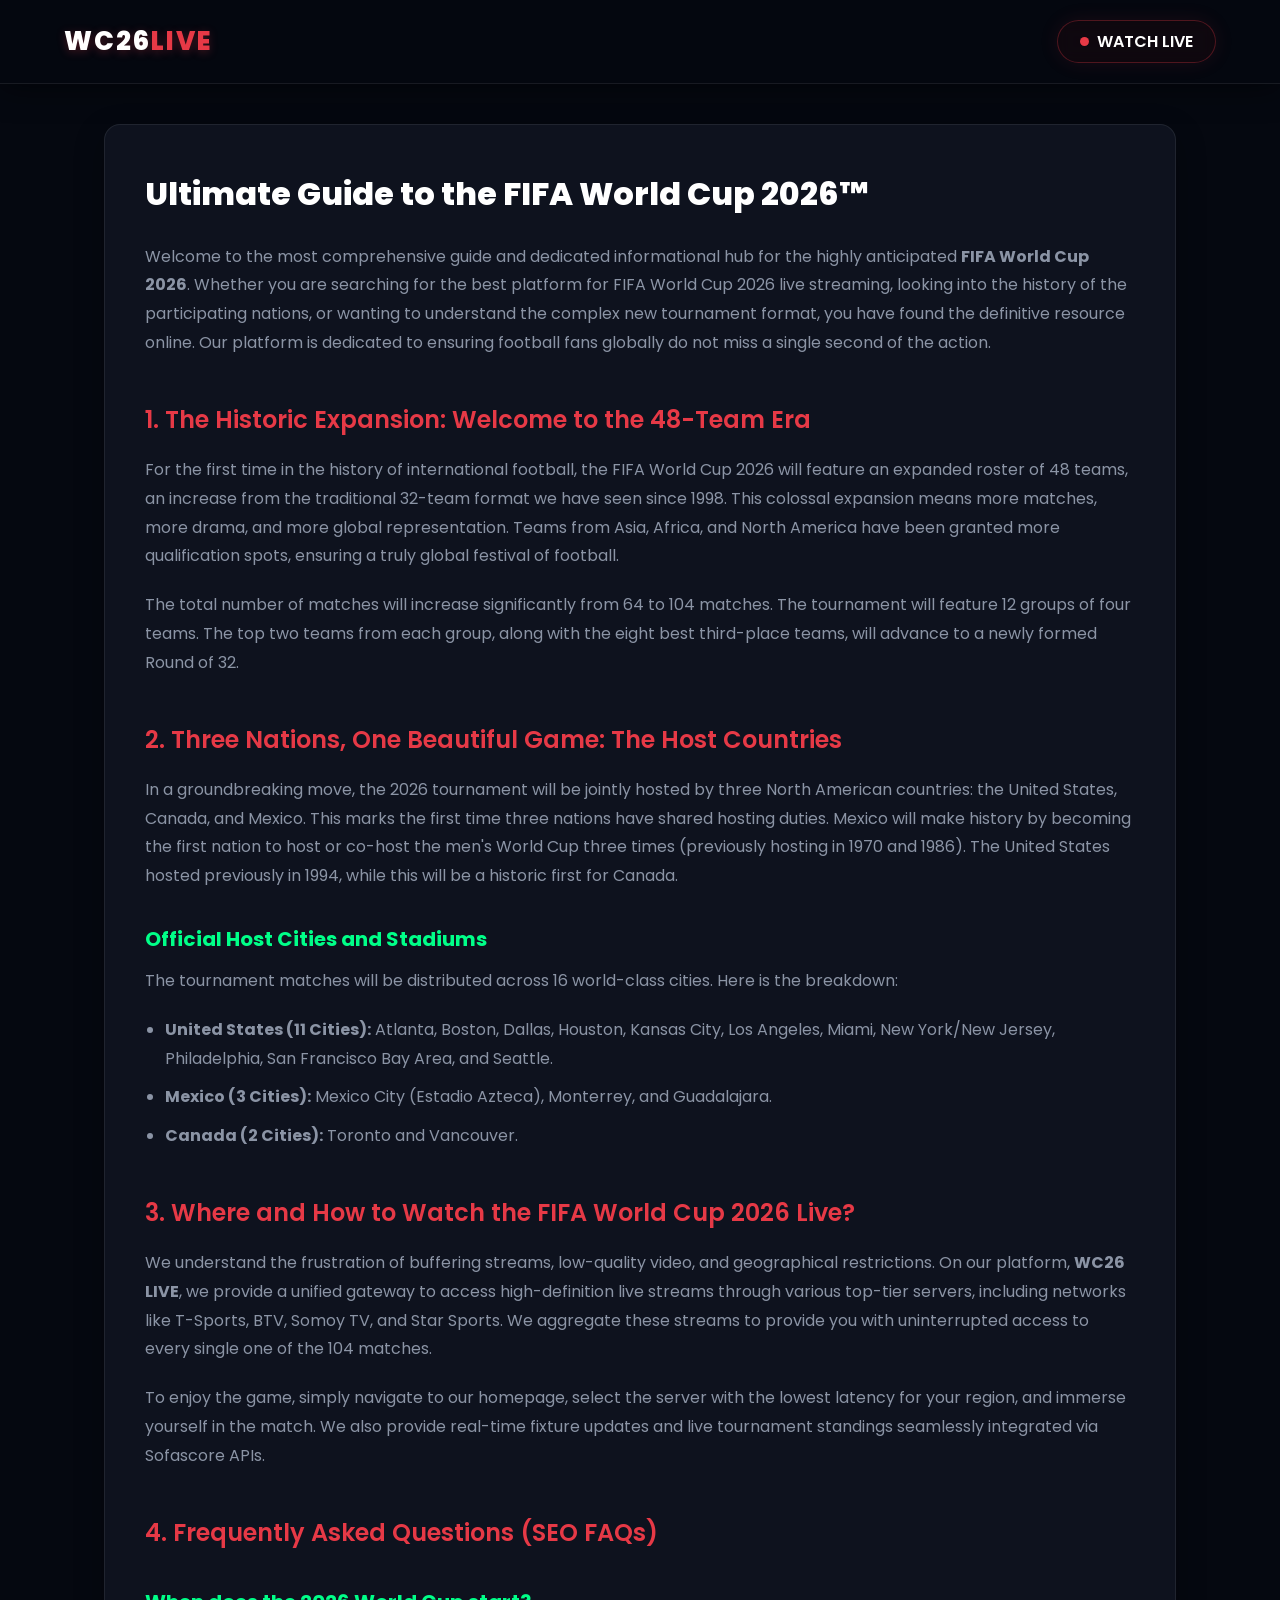
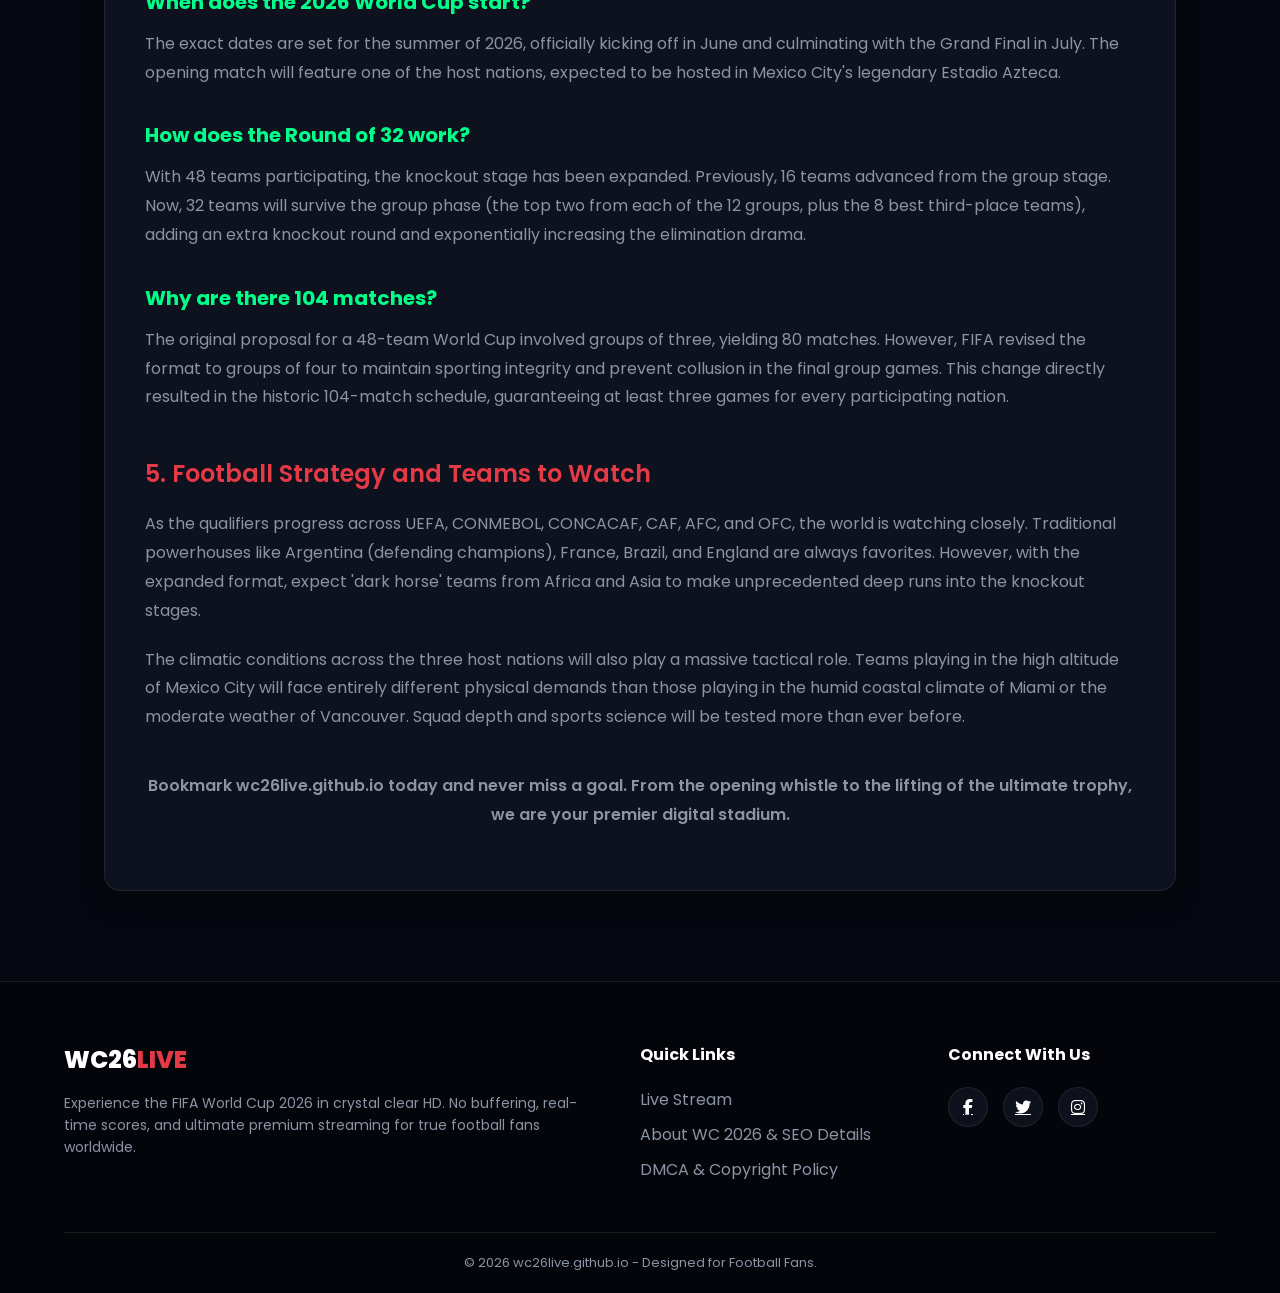
<file: about-wc26.html>
<!DOCTYPE html>
<html lang="en">


<meta http-equiv="content-type" content="text/html;charset=UTF-8" />
<head>
    <meta charset="UTF-8">
    <meta name="viewport" content="width=device-width, initial-scale=1.0">
    <title>About FIFA World Cup 2026 - Comprehensive Guide | WC26 Live</title>
    <meta name="description" content="Read everything you need to know about the FIFA World Cup 2026. Get details on host cities, format, 48 teams, schedule, and how to stream live online.">
    <meta name="keywords" content="FIFA World Cup 2026, 2026 World Cup host cities, 48 teams World cup, USA Canada Mexico world cup, FIFA WC 26 format, watch world cup live, football streaming details">
	<link rel="icon" type="image/png" href="assets/fav.png">
    <link href="https://fonts.googleapis.com/css2?family=Poppins:wght@300;400;600;800&amp;display=swap" rel="stylesheet">
    <link rel="stylesheet" href="https://cdnjs.cloudflare.com/ajax/libs/font-awesome/6.4.0/css/all.min.css">
    <link rel="stylesheet" href="style.css">
    <style>
        .seo-content-wrapper { padding: 40px 5%; max-width: 1200px; margin: 0 auto; color: var(--text-light); line-height: 1.8; }
        .seo-content-wrapper h1 { color: var(--text-light); margin-bottom: 20px; font-size: 32px; font-weight: 800;}
        .seo-content-wrapper h2 { color: var(--primary-red); margin-top: 40px; margin-bottom: 15px; font-size: 24px; font-weight: 600;}
        .seo-content-wrapper h3 { color: var(--neon-green); margin-top: 30px; margin-bottom: 10px; font-size: 20px;}
        .seo-content-wrapper p { color: var(--text-muted); margin-bottom: 20px; font-size: 16px;}
        .seo-content-wrapper ul { margin-left: 20px; margin-bottom: 20px; color: var(--text-muted); }
        .seo-content-wrapper li { margin-bottom: 10px; }
    </style>
</head>
<body>
    <header>
        <nav class="navbar">
            <div class="logo">
                <h1>WC26<span>LIVE</span></h1>
            </div>
            <div class="live-indicator">
                <a href="index.html" style="color: white; text-decoration: none; display: flex; align-items: center; gap: 8px;">
                    <span class="dot"></span> WATCH LIVE
                </a>
            </div>
        </nav>
    </header>

    <main class="seo-content-wrapper fade-in-up">
        <div class="glass-panel" style="padding: 40px;">
            <h1>Ultimate Guide to the FIFA World Cup 2026™</h1>
            
            <p>Welcome to the most comprehensive guide and dedicated informational hub for the highly anticipated <strong>FIFA World Cup 2026</strong>. Whether you are searching for the best platform for FIFA World Cup 2026 live streaming, looking into the history of the participating nations, or wanting to understand the complex new tournament format, you have found the definitive resource online. Our platform is dedicated to ensuring football fans globally do not miss a single second of the action.</p>

            <h2>1. The Historic Expansion: Welcome to the 48-Team Era</h2>
            <p>For the first time in the history of international football, the FIFA World Cup 2026 will feature an expanded roster of 48 teams, an increase from the traditional 32-team format we have seen since 1998. This colossal expansion means more matches, more drama, and more global representation. Teams from Asia, Africa, and North America have been granted more qualification spots, ensuring a truly global festival of football.</p>
            <p>The total number of matches will increase significantly from 64 to 104 matches. The tournament will feature 12 groups of four teams. The top two teams from each group, along with the eight best third-place teams, will advance to a newly formed Round of 32.</p>

            <h2>2. Three Nations, One Beautiful Game: The Host Countries</h2>
            <p>In a groundbreaking move, the 2026 tournament will be jointly hosted by three North American countries: the United States, Canada, and Mexico. This marks the first time three nations have shared hosting duties. Mexico will make history by becoming the first nation to host or co-host the men's World Cup three times (previously hosting in 1970 and 1986). The United States hosted previously in 1994, while this will be a historic first for Canada.</p>
            
            <h3>Official Host Cities and Stadiums</h3>
            <p>The tournament matches will be distributed across 16 world-class cities. Here is the breakdown:</p>
            <ul>
                <li><strong>United States (11 Cities):</strong> Atlanta, Boston, Dallas, Houston, Kansas City, Los Angeles, Miami, New York/New Jersey, Philadelphia, San Francisco Bay Area, and Seattle.</li>
                <li><strong>Mexico (3 Cities):</strong> Mexico City (Estadio Azteca), Monterrey, and Guadalajara.</li>
                <li><strong>Canada (2 Cities):</strong> Toronto and Vancouver.</li>
            </ul>

            <h2>3. Where and How to Watch the FIFA World Cup 2026 Live?</h2>
            <p>We understand the frustration of buffering streams, low-quality video, and geographical restrictions. On our platform, <strong>WC26 LIVE</strong>, we provide a unified gateway to access high-definition live streams through various top-tier servers, including networks like T-Sports, BTV, Somoy TV, and Star Sports. We aggregate these streams to provide you with uninterrupted access to every single one of the 104 matches.</p>
            <p>To enjoy the game, simply navigate to our homepage, select the server with the lowest latency for your region, and immerse yourself in the match. We also provide real-time fixture updates and live tournament standings seamlessly integrated via Sofascore APIs.</p>

            <h2>4. Frequently Asked Questions (SEO FAQs)</h2>
            <h3>When does the 2026 World Cup start?</h3>
            <p>The exact dates are set for the summer of 2026, officially kicking off in June and culminating with the Grand Final in July. The opening match will feature one of the host nations, expected to be hosted in Mexico City's legendary Estadio Azteca.</p>
            
            <h3>How does the Round of 32 work?</h3>
            <p>With 48 teams participating, the knockout stage has been expanded. Previously, 16 teams advanced from the group stage. Now, 32 teams will survive the group phase (the top two from each of the 12 groups, plus the 8 best third-place teams), adding an extra knockout round and exponentially increasing the elimination drama.</p>

            <h3>Why are there 104 matches?</h3>
            <p>The original proposal for a 48-team World Cup involved groups of three, yielding 80 matches. However, FIFA revised the format to groups of four to maintain sporting integrity and prevent collusion in the final group games. This change directly resulted in the historic 104-match schedule, guaranteeing at least three games for every participating nation.</p>

            <h2>5. Football Strategy and Teams to Watch</h2>
            <p>As the qualifiers progress across UEFA, CONMEBOL, CONCACAF, CAF, AFC, and OFC, the world is watching closely. Traditional powerhouses like Argentina (defending champions), France, Brazil, and England are always favorites. However, with the expanded format, expect 'dark horse' teams from Africa and Asia to make unprecedented deep runs into the knockout stages.</p>
            <p>The climatic conditions across the three host nations will also play a massive tactical role. Teams playing in the high altitude of Mexico City will face entirely different physical demands than those playing in the humid coastal climate of Miami or the moderate weather of Vancouver. Squad depth and sports science will be tested more than ever before.</p>
            
            <p style="margin-top: 40px; font-weight: 600; text-align: center;">Bookmark wc26live.github.io today and never miss a goal. From the opening whistle to the lifting of the ultimate trophy, we are your premier digital stadium.</p>
        </div>
    </main>

    <footer class="premium-footer">
        <div class="footer-content">
            <div class="footer-about">
                <h2>WC26<span>LIVE</span></h2>
                <p>Experience the FIFA World Cup 2026 in crystal clear HD. No buffering, real-time scores, and ultimate premium streaming for true football fans worldwide.</p>
            </div>
            <nav class="footer-links">
                <h3>Quick Links</h3>
                <ul>
                    <li><a href="index.html">Live Stream</a></li>
                    <li><a href="about-wc26.html">About WC 2026 & SEO Details</a></li>
                    <li><a href="dmca.html">DMCA & Copyright Policy</a></li>
                </ul>
            </nav>
            <div class="footer-social">
                <h3>Connect With Us</h3>
                <div class="social-icons">
                    <a href="#"><i class="fa-brands fa-facebook-f"></i></a>
                    <a href="#"><i class="fa-brands fa-twitter"></i></a>
                    <a href="#"><i class="fa-brands fa-instagram"></i></a>
                </div>
            </div>
        </div>
        <div class="footer-bottom">
            <p>&copy; 2026 wc26live.github.io - Designed for Football Fans.</p>
        </div>
    </footer>


<script defer src="https://static.cloudflareinsights.com/beacon.min.js/v833ccba57c9e4d2798f2e76cebdd09a11778172276447" integrity="sha512-57MDmcccJXYtNnH+ZiBwzC4jb2rvgVCEokYN+L/nLlmO8rfYT/gIpW2A569iJ/3b+0UEasghjuZH/ma3wIs/EQ==" data-cf-beacon='{"version":"2024.11.0","token":"d3fd338d805c4eb39792ca438da5034f","r":1,"server_timing":{"name":{"cfCacheStatus":true,"cfEdge":true,"cfExtPri":true,"cfL4":true,"cfOrigin":true,"cfSpeedBrain":true},"location_startswith":null}}' crossorigin="anonymous"></script>
</body>

</html>
</file>
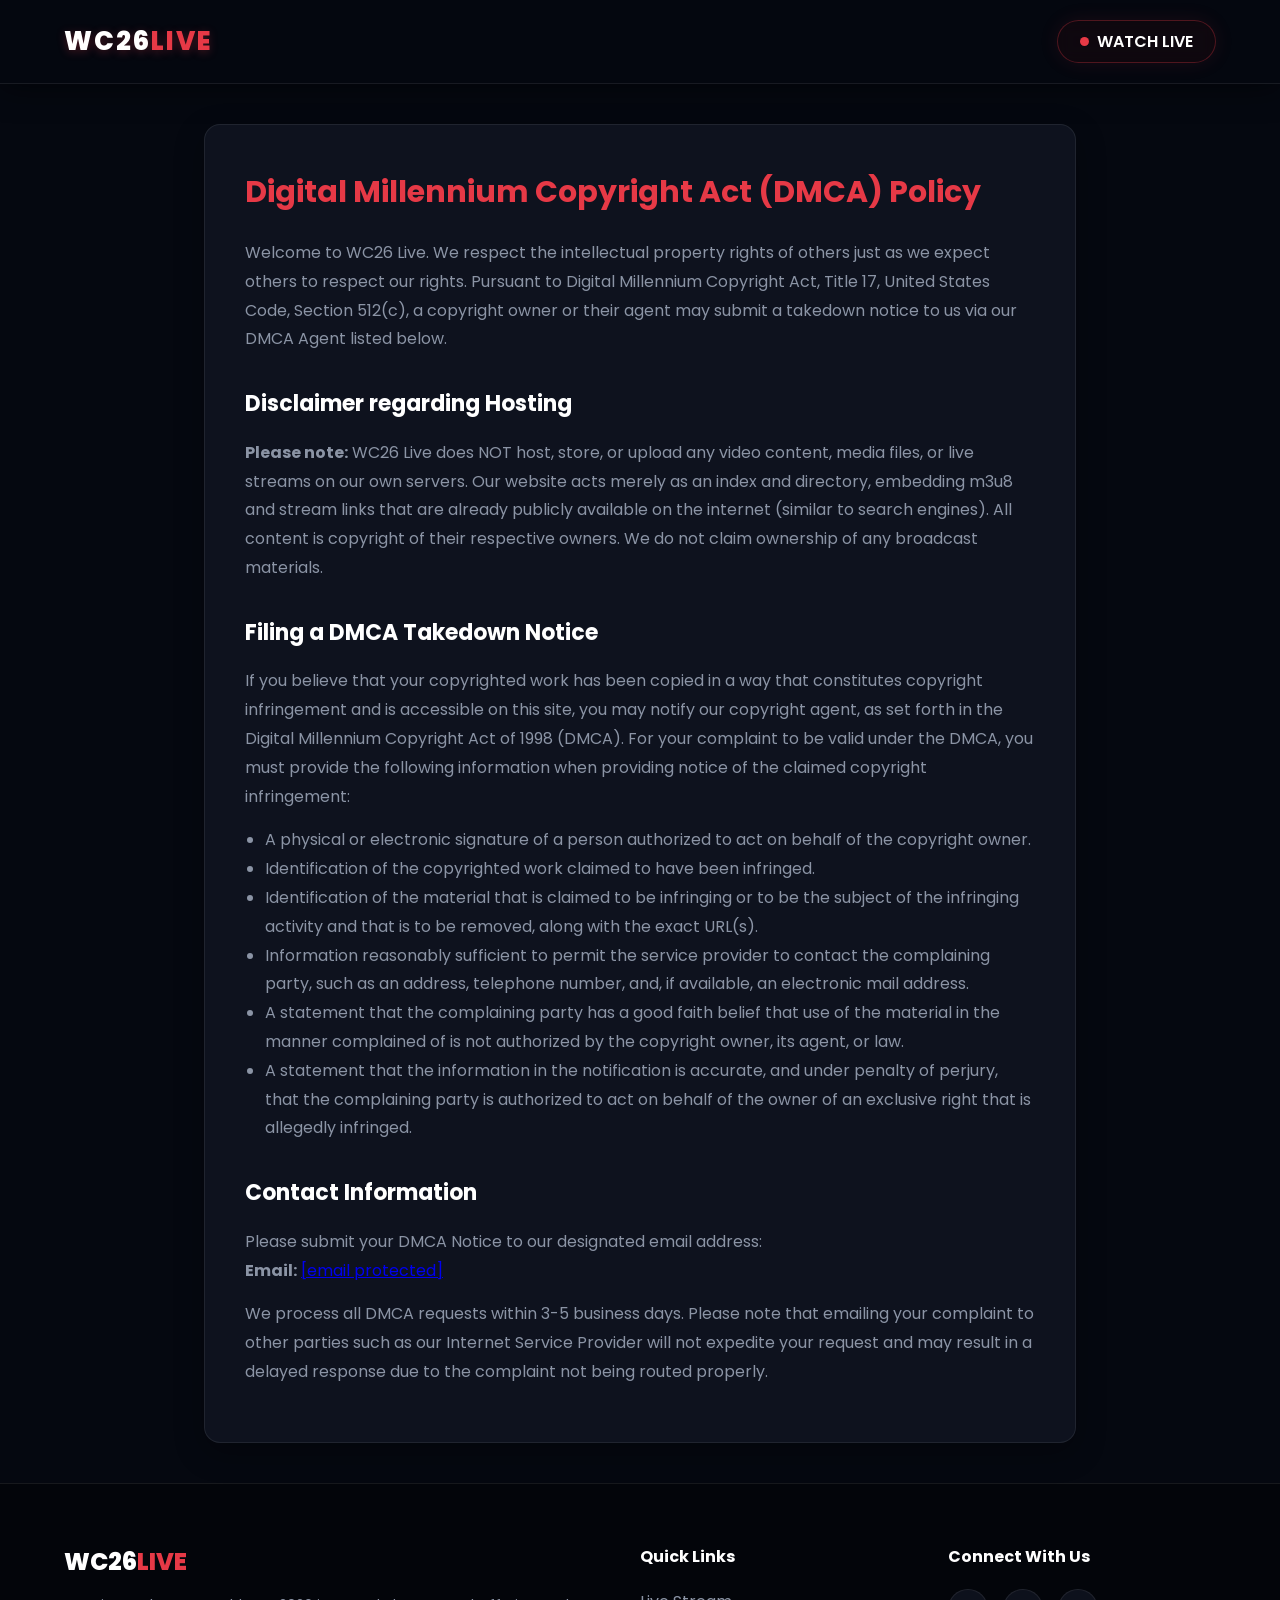
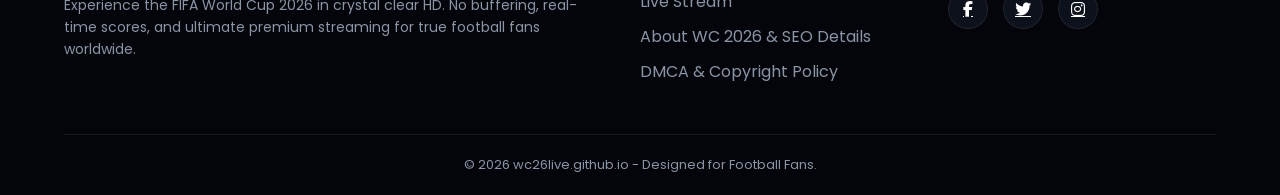
<file: dmca.html>
<!DOCTYPE html>
<html lang="en">


<meta http-equiv="content-type" content="text/html;charset=UTF-8" />
<head>
    <meta charset="UTF-8">
    <meta name="viewport" content="width=device-width, initial-scale=1.0">
    <title>DMCA Policy | WC26 Live</title>
    <meta name="description" content="Read the DMCA and Copyright Policy of WC26 Live Streaming. We respect intellectual property rights.">
    <meta name="robots" content="noindex, follow"> <link href="https://fonts.googleapis.com/css2?family=Poppins:wght@300;400;600;800&amp;display=swap" rel="stylesheet">
    <link rel="stylesheet" href="https://cdnjs.cloudflare.com/ajax/libs/font-awesome/6.4.0/css/all.min.css">
	<link rel="icon" type="image/png" href="assets/fav.png">
    <link rel="stylesheet" href="style.css">
    <style>
        .dmca-content { padding: 40px 5%; max-width: 1000px; margin: 0 auto; color: var(--text-light); line-height: 1.8; }
        .dmca-content h1 { color: var(--primary-red); margin-bottom: 20px; font-size: 30px;}
        .dmca-content h2 { margin-top: 30px; margin-bottom: 15px; font-size: 22px;}
        .dmca-content p { color: var(--text-muted); margin-bottom: 15px;}
        .dmca-content ul { margin-left: 20px; color: var(--text-muted); margin-bottom: 20px;}
    </style>
</head>
<body>
    <header>
        <nav class="navbar">
            <div class="logo">
                <h1>WC26<span>LIVE</span></h1>
            </div>
            <div class="live-indicator">
                <a href="index.html" style="color: white; text-decoration: none; display: flex; align-items: center; gap: 8px;">
                    <span class="dot"></span> WATCH LIVE
                </a>
            </div>
        </nav>
    </header>

    <main class="dmca-content fade-in-up">
        <div class="glass-panel" style="padding: 40px;">
            <h1>Digital Millennium Copyright Act (DMCA) Policy</h1>
            <p>Welcome to WC26 Live. We respect the intellectual property rights of others just as we expect others to respect our rights. Pursuant to Digital Millennium Copyright Act, Title 17, United States Code, Section 512(c), a copyright owner or their agent may submit a takedown notice to us via our DMCA Agent listed below.</p>
            
            <h2>Disclaimer regarding Hosting</h2>
            <p><strong>Please note:</strong> WC26 Live does NOT host, store, or upload any video content, media files, or live streams on our own servers. Our website acts merely as an index and directory, embedding m3u8 and stream links that are already publicly available on the internet (similar to search engines). All content is copyright of their respective owners. We do not claim ownership of any broadcast materials.</p>

            <h2>Filing a DMCA Takedown Notice</h2>
            <p>If you believe that your copyrighted work has been copied in a way that constitutes copyright infringement and is accessible on this site, you may notify our copyright agent, as set forth in the Digital Millennium Copyright Act of 1998 (DMCA). For your complaint to be valid under the DMCA, you must provide the following information when providing notice of the claimed copyright infringement:</p>
            <ul>
                <li>A physical or electronic signature of a person authorized to act on behalf of the copyright owner.</li>
                <li>Identification of the copyrighted work claimed to have been infringed.</li>
                <li>Identification of the material that is claimed to be infringing or to be the subject of the infringing activity and that is to be removed, along with the exact URL(s).</li>
                <li>Information reasonably sufficient to permit the service provider to contact the complaining party, such as an address, telephone number, and, if available, an electronic mail address.</li>
                <li>A statement that the complaining party has a good faith belief that use of the material in the manner complained of is not authorized by the copyright owner, its agent, or law.</li>
                <li>A statement that the information in the notification is accurate, and under penalty of perjury, that the complaining party is authorized to act on behalf of the owner of an exclusive right that is allegedly infringed.</li>
            </ul>

            <h2>Contact Information</h2>
            <p>Please submit your DMCA Notice to our designated email address:<br>
            <strong>Email:</strong> <a href="cdn-cgi/l/email-protection.html" class="__cf_email__" data-cfemail="3c50595b5d507c4b5f0e0a50554a5912535250555259">[email&#160;protected]</a></p>
            <p>We process all DMCA requests within 3-5 business days. Please note that emailing your complaint to other parties such as our Internet Service Provider will not expedite your request and may result in a delayed response due to the complaint not being routed properly.</p>
        </div>
    </main>

    <footer class="premium-footer" style="margin-top: auto;">
        <div class="footer-content">
            <div class="footer-about">
                <h2>WC26<span>LIVE</span></h2>
                <p>Experience the FIFA World Cup 2026 in crystal clear HD. No buffering, real-time scores, and ultimate premium streaming for true football fans worldwide.</p>
            </div>
            <nav class="footer-links">
                <h3>Quick Links</h3>
                <ul>
                    <li><a href="index.html">Live Stream</a></li>
                    <li><a href="about-wc26.html">About WC 2026 & SEO Details</a></li>
                    <li><a href="dmca.html">DMCA & Copyright Policy</a></li>
                </ul>
            </nav>
            <div class="footer-social">
                <h3>Connect With Us</h3>
                <div class="social-icons">
                    <a href="#"><i class="fa-brands fa-facebook-f"></i></a>
                    <a href="#"><i class="fa-brands fa-twitter"></i></a>
                    <a href="#"><i class="fa-brands fa-instagram"></i></a>
                </div>
            </div>
        </div>
        <div class="footer-bottom">
            <p>&copy; 2026 wc26live.github.io - Designed for Football Fans.</p>
        </div>
    </footer>

<script defer src="https://static.cloudflareinsights.com/beacon.min.js/v833ccba57c9e4d2798f2e76cebdd09a11778172276447" integrity="sha512-57MDmcccJXYtNnH+ZiBwzC4jb2rvgVCEokYN+L/nLlmO8rfYT/gIpW2A569iJ/3b+0UEasghjuZH/ma3wIs/EQ==" data-cf-beacon='{"version":"2024.11.0","token":"d3fd338d805c4eb39792ca438da5034f","r":1,"server_timing":{"name":{"cfCacheStatus":true,"cfEdge":true,"cfExtPri":true,"cfL4":true,"cfOrigin":true,"cfSpeedBrain":true},"location_startswith":null}}' crossorigin="anonymous"></script>
</body>


</html>
</file>
<file: style.css>
/* =========================================
   Color Variables & Reset
   ========================================= */
:root {
    --bg-color: #050810;
    --primary-red: #e63946;
    --text-light: #ffffff;
    --text-muted: #8b94a5;
    --glass-bg: rgba(20, 25, 40, 0.6);
    --glass-border: rgba(255, 255, 255, 0.08);
    --neon-green: #00ff88;
}

* { 
    margin: 0; 
    padding: 0; 
    box-sizing: border-box; 
    font-family: 'Poppins', sans-serif; 
}

body { 
    background-color: var(--bg-color); 
    color: var(--text-light); 
    overflow-x: hidden; 
}

/* =========================================
   Animations
   ========================================= */
@keyframes fadeInUp {
    from { opacity: 0; transform: translateY(30px); }
    to { opacity: 1; transform: translateY(0); }
}

@keyframes pulseGlow {
    0% { transform: scale(0.95); box-shadow: 0 0 0 0 rgba(230, 57, 70, 0.8); }
    70% { transform: scale(1); box-shadow: 0 0 0 12px rgba(230, 57, 70, 0); }
    100% { transform: scale(0.95); box-shadow: 0 0 0 0 rgba(230, 57, 70, 0); }
}

@keyframes spin { 
    100% { transform: rotate(360deg); } 
}

.fade-in-up { 
    animation: fadeInUp 0.8s ease-out forwards; 
    opacity: 0; 
}
.delay-1 { 
    animation-delay: 0.3s; 
}

/* =========================================
   Navbar
   ========================================= */
.navbar {
    display: flex; 
    justify-content: space-between; 
    align-items: center;
    padding: 20px 5%; 
    background: rgba(5, 8, 16, 0.85); 
    backdrop-filter: blur(15px);
    position: sticky; 
    top: 0; 
    z-index: 100; 
    border-bottom: 1px solid var(--glass-border);
    box-shadow: 0 4px 30px rgba(0, 0, 0, 0.5);
}

.logo h1 { 
    font-weight: 800; 
    font-size: 26px; 
    letter-spacing: 2px; 
    text-shadow: 0 2px 10px rgba(230,57,70,0.3); 
}

.logo span { 
    color: var(--primary-red); 
}

.live-indicator {
    display: flex; 
    align-items: center; 
    gap: 10px; 
    font-weight: 600; 
    color: white;
    background: rgba(30, 10, 15, 0.4); 
    backdrop-filter: blur(8px);
    border: 1px solid rgba(230, 57, 70, 0.3);
    padding: 8px 22px;
    border-radius: 30px; 
    box-shadow: 0 0 20px rgba(230, 57, 70, 0.1); 
}

.live-indicator .dot { 
    width: 9px; 
    height: 9px; 
    background: var(--primary-red); 
    border-radius: 50%; 
    animation: pulseGlow 1.8s infinite ease-in-out; 
}

/* =========================================
   Layout Grid
   ========================================= */
.container { 
    display: grid; 
    grid-template-columns: 2.8fr 1.2fr; 
    gap: 30px; 
    padding: 40px 5%; 
    max-width: 1800px; 
    margin: 0 auto; 
}

.glass-panel { 
    background: var(--glass-bg); 
    backdrop-filter: blur(12px); 
    border: 1px solid var(--glass-border); 
    border-radius: 16px; 
    padding: 20px; 
    box-shadow: 0 10px 30px rgba(0,0,0,0.3); 
    transition: transform 0.3s; 
}

.glass-panel:hover { 
    transform: translateY(-5px); 
}

/* =========================================
   Video Section
   ========================================= */
.video-container {
    position: relative; 
    width: 100%; 
    aspect-ratio: 16 / 9; 
    background: #000;
    border-radius: 16px; 
    overflow: hidden; 
    box-shadow: 0 15px 40px rgba(0,0,0,0.6);
    border: 1px solid var(--glass-border);
}

video { 
    width: 100%; 
    height: 100%; 
    object-fit: cover; 
}

.video-live-badge {
    position: absolute; 
    top: 15px; 
    left: 15px; 
    background: rgba(10, 15, 25, 0.4); 
    backdrop-filter: blur(4px);
    border: 1px solid rgba(230, 57, 70, 0.2);
    color: rgba(255, 255, 255, 0.85); 
    padding: 5px 12px; 
    border-radius: 20px; 
    font-size: 11px; 
    font-weight: 700;
    display: flex; 
    align-items: center; 
    gap: 8px; 
    z-index: 5; 
    letter-spacing: 1px;
    box-shadow: 0 4px 15px rgba(0,0,0,0.4);
    pointer-events: none; 
}

.video-live-badge .dot { 
    width: 7px; 
    height: 7px; 
    background: var(--primary-red); 
    border-radius: 50%; 
    box-shadow: 0 0 10px rgba(230, 57, 70, 0.8);
    animation: pulseGlow 1.8s infinite ease-in-out; 
}

video::-webkit-media-controls-timeline,
video::-webkit-media-controls-current-time-display,
video::-webkit-media-controls-time-remaining-display,
video::-webkit-media-controls-play-button { 
    display: none !important; 
}

video::-webkit-media-controls-panel { 
    display: flex !important; 
    justify-content: flex-end !important; 
    padding-right: 15px; 
    background: linear-gradient(transparent, rgba(0,0,0,0.7)) !important; 
}

.loading-overlay { 
    position: absolute; 
    inset: 0; 
    display: flex; 
    flex-direction: column; 
    justify-content: center; 
    align-items: center; 
    background: rgba(0,0,0,0.85); 
    z-index: 10; 
    transition: opacity 0.5s ease; 
}

.spinner { 
    width: 50px; 
    height: 50px; 
    border: 4px solid rgba(255,255,255,0.1); 
    border-top: 4px solid var(--primary-red); 
    border-radius: 50%; 
    animation: spin 1s linear infinite; 
    margin-bottom: 15px; 
}

.channel-info h2 { 
    font-size: 22px; 
    margin-bottom: 5px; 
    color: white; 
}

.channel-info p { 
    color: var(--text-muted); 
    font-size: 14px; 
}

.pulse-dot { 
    width: 8px; 
    height: 8px; 
    background: var(--primary-red); 
    border-radius: 50%; 
    animation: pulseGlow 1.5s infinite; 
}

/* =========================================
   Premium Footer
   ========================================= */
.premium-footer { 
    background: #03050a; 
    padding: 60px 5% 20px; 
    border-top: 1px solid var(--glass-border); 
    margin-top: 50px; 
}

.footer-content { 
    display: grid; 
    grid-template-columns: 2fr 1fr 1fr; 
    gap: 40px; 
    margin-bottom: 40px; 
}

.footer-about h2 { 
    font-weight: 800; 
    font-size: 24px; 
    margin-bottom: 15px; 
}

.footer-about span { 
    color: var(--primary-red); 
}

.footer-about p { 
    color: var(--text-muted); 
    font-size: 14px; 
    line-height: 1.6; 
}

.footer-links h3, .footer-social h3 { 
    color: white; 
    font-size: 16px; 
    margin-bottom: 20px; 
}

.footer-links ul { 
    list-style: none; 
}

.footer-links li { 
    margin-bottom: 10px; 
}

.footer-links a { 
    color: var(--text-muted); 
    text-decoration: none; 
    transition: color 0.3s; 
}

.footer-links a:hover { 
    color: var(--primary-red); 
}

.social-icons { 
    display: flex; 
    gap: 15px; 
}

.social-icons a { 
    display: inline-flex; 
    justify-content: center; 
    align-items: center; 
    width: 40px; 
    height: 40px; 
    background: var(--glass-bg); 
    border: 1px solid var(--glass-border); 
    border-radius: 50%; 
    color: white; 
    transition: 0.3s; 
}

.social-icons a:hover { 
    background: var(--primary-red); 
    transform: translateY(-3px); 
}

.footer-bottom { 
    text-align: center; 
    padding-top: 20px; 
    border-top: 1px solid var(--glass-border); 
    color: var(--text-muted); 
    font-size: 13px; 
}

/* =========================================
   Responsive Design (Tablet & Mobile Fixed)
   ========================================= */
@media (max-width: 1024px) {
    .container { grid-template-columns: 1fr; gap: 20px; }
    .footer-content { grid-template-columns: 1fr 1fr; }
}

@media (max-width: 600px) {
    .navbar { 
        padding: 10px 5%; 
        flex-direction: row; 
        gap: 10px;
    }
    .logo h1 { font-size: 20px; }
    
    .live-indicator { 
        padding: 6px 14px; 
        font-size: 10px; 
        gap: 6px;
        border-radius: 20px;
    }
    .live-indicator .dot { width: 6px; height: 6px; }

    .container { 
        padding: 15px 5%; 
        gap: 12px; 
    }

    .video-live-badge { 
        top: 10px; 
        left: 10px; 
        padding: 3px 8px; 
        font-size: 9px; 
        gap: 6px;
        background: rgba(10, 15, 25, 0.6); 
        border-radius: 15px;
    }
    .video-live-badge .dot { width: 5px; height: 5px; }

    .glass-panel { padding: 12px; } 
    .channel-info { 
        margin-top: 12px; 
    }
    .channel-info h2 { font-size: 16px; margin-bottom: 2px; }
    .channel-info p { font-size: 12px; }

    .premium-footer { margin-top: 30px; padding: 40px 5% 15px; }
    .footer-content { grid-template-columns: 1fr; gap: 25px; text-align: center; }
    .social-icons { justify-content: center; }
}

/* Extra small devices */
@media (max-width: 380px) {
    .logo h1 { font-size: 16px; }
}

/* =========================================
   Server Buttons
   ========================================= */
.server-buttons {
    display: flex;
    gap: 10px;
    margin-top: 15px;
    flex-wrap: wrap;
}

.server-btn {
    background: rgba(255, 255, 255, 0.05);
    border: 1px solid var(--glass-border);
    color: var(--text-light);
    padding: 8px 16px;
    border-radius: 8px;
    cursor: pointer;
    font-size: 13px;
    font-weight: 600;
    transition: all 0.3s ease;
}

.server-btn:hover {
    background: rgba(255, 255, 255, 0.15);
}

.server-btn.active {
    background: var(--primary-red);
    border-color: var(--primary-red);
    box-shadow: 0 0 15px rgba(230, 57, 70, 0.4);
}

@media (max-width: 600px) {
    .server-buttons { gap: 8px; }
    .server-btn { padding: 6px 12px; font-size: 11px; }
}
</file>
